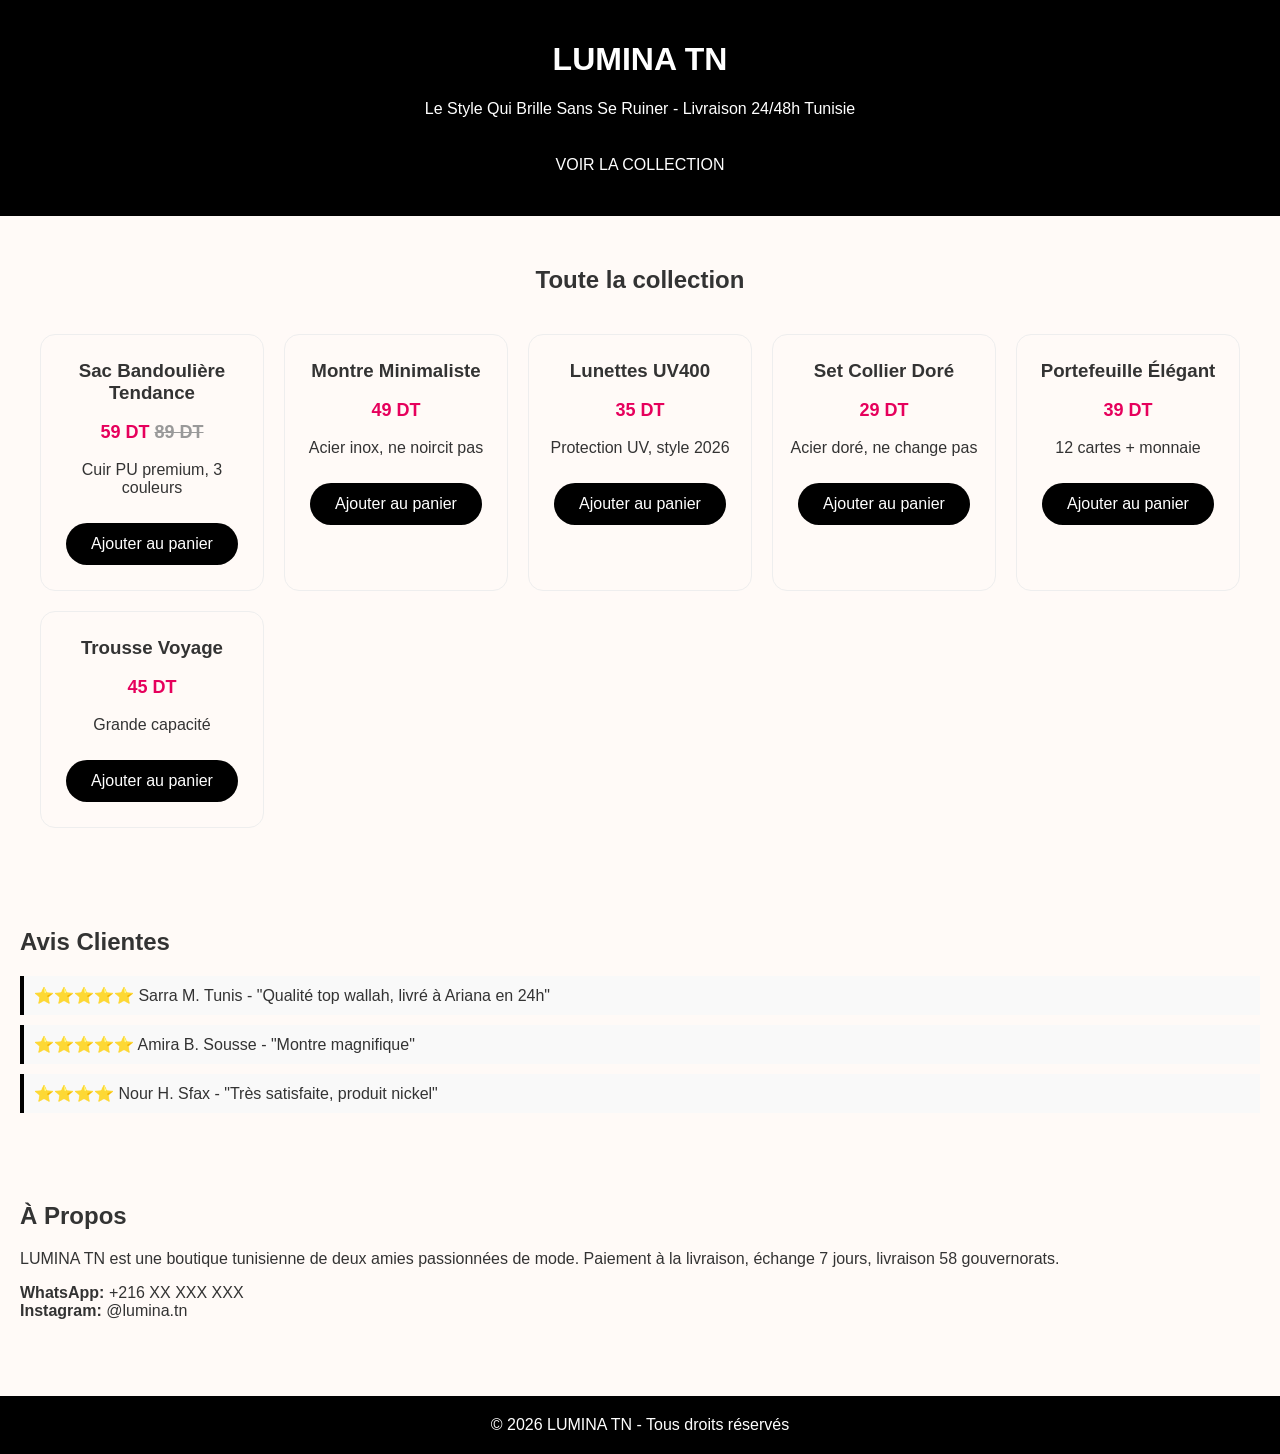
<file: contact.html>
<!DOCTYPE html>
<html lang="fr">
<head>
<meta charset="UTF-8">
<meta name="viewport" content="width=device-width, initial-scale=1.0">
<title>LUMINA TN - Boutique Tendance</title>
<style>
body{font-family:Arial,sans-serif;margin:0;background:#fffaf7;color:#333}
header{background:#000;color:#fff;padding:20px;text-align:center}
.btn{background:#000;color:#fff;padding:12px 25px;text-decoration:none;border-radius:25px;display:inline-block;margin:10px}
.products{display:grid;grid-template-columns:repeat(auto-fit,minmax(220px,1fr));gap:20px;padding:20px}
.card{border:1px solid #eee;border-radius:15px;padding:15px;text-align:center}
.card h3{margin:10px 0}
.price{color:#e6005c;font-weight:bold;font-size:18px}
.old{color:#999;text-decoration:line-through}
section{padding:30px 20px}
.avis{background:#f9f9f9;border-left:4px solid #000;margin:10px 0;padding:10px}
footer{background:#000;color:#fff;text-align:center;padding:20px;margin-top:30px}
</style>
</head>
<body>
<header>
<h1>LUMINA TN</h1>
<p>Le Style Qui Brille Sans Se Ruiner - Livraison 24/48h Tunisie</p>
<a class="btn" href="#boutique">VOIR LA COLLECTION</a>
</header>

<section id="boutique">
<h2 style="text-align:center">Toute la collection</h2>
<div class="products">
<div class="card"><h3>Sac Bandoulière Tendance</h3><p class="price">59 DT <span class="old">89 DT</span></p><p>Cuir PU premium, 3 couleurs</p><a class="btn" href="#">Ajouter au panier</a></div>
<div class="card"><h3>Montre Minimaliste</h3><p class="price">49 DT</p><p>Acier inox, ne noircit pas</p><a class="btn" href="#">Ajouter au panier</a></div>
<div class="card"><h3>Lunettes UV400</h3><p class="price">35 DT</p><p>Protection UV, style 2026</p><a class="btn" href="#">Ajouter au panier</a></div>
<div class="card"><h3>Set Collier Doré</h3><p class="price">29 DT</p><p>Acier doré, ne change pas</p><a class="btn" href="#">Ajouter au panier</a></div>
<div class="card"><h3>Portefeuille Élégant</h3><p class="price">39 DT</p><p>12 cartes + monnaie</p><a class="btn" href="#">Ajouter au panier</a></div>
<div class="card"><h3>Trousse Voyage</h3><p class="price">45 DT</p><p>Grande capacité</p><a class="btn" href="#">Ajouter au panier</a></div>
</div>
</section>

<section>
<h2>Avis Clientes</h2>
<div class="avis">⭐⭐⭐⭐⭐ Sarra M. Tunis - "Qualité top wallah, livré à Ariana en 24h"</div>
<div class="avis">⭐⭐⭐⭐⭐ Amira B. Sousse - "Montre magnifique"</div>
<div class="avis">⭐⭐⭐⭐ Nour H. Sfax - "Très satisfaite, produit nickel"</div>
</section>

<section>
<h2>À Propos</h2>
<p>LUMINA TN est une boutique tunisienne de deux amies passionnées de mode. Paiement à la livraison, échange 7 jours, livraison 58 gouvernorats.</p>
<p><b>WhatsApp:</b> +216 XX XXX XXX<br><b>Instagram:</b> @lumina.tn</p>
</section>

<footer>© 2026 LUMINA TN - Tous droits réservés</footer>
</body>
</html>
</file>
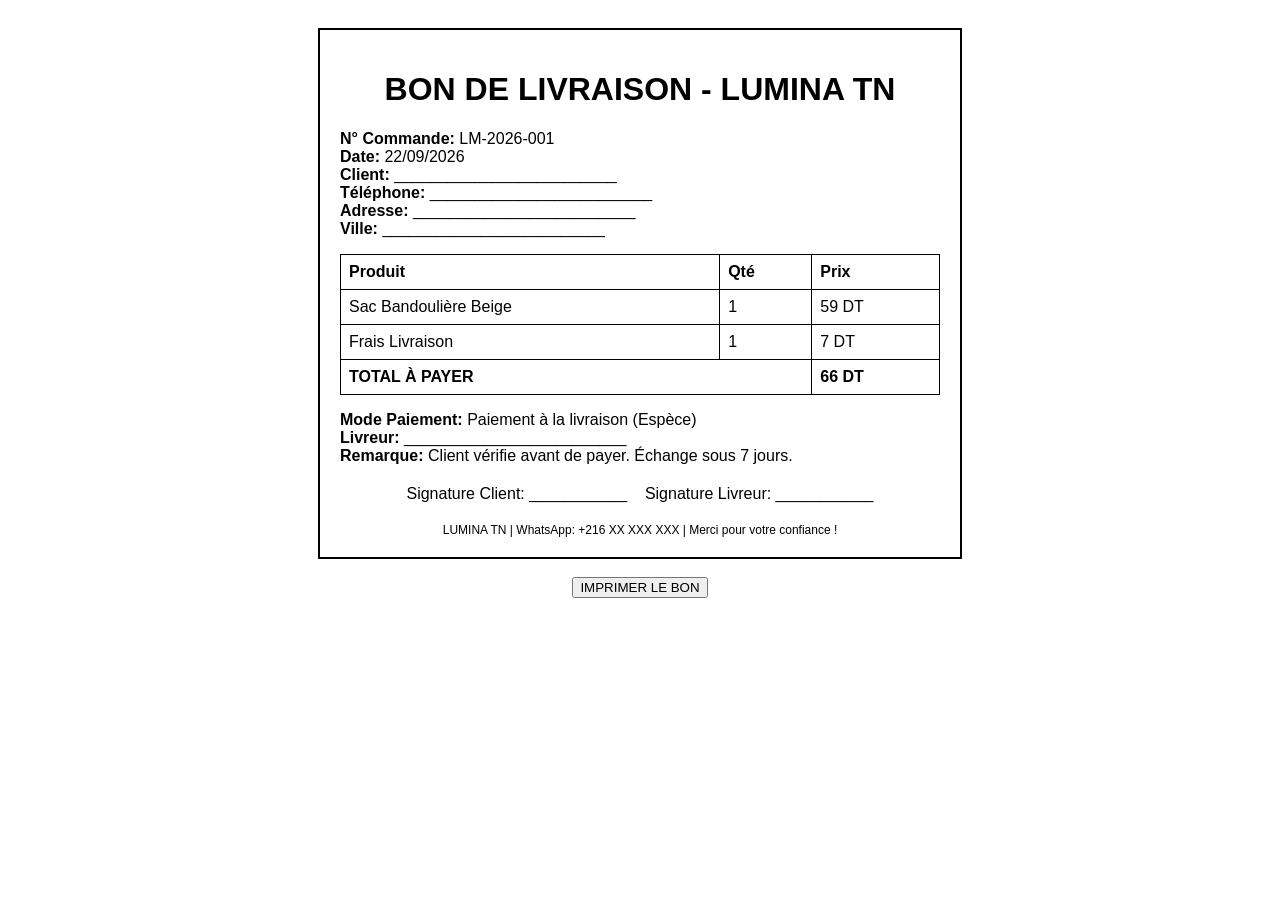
<file: livraison.html>
<!DOCTYPE html>
<html lang="fr">
<head><meta charset="UTF-8"><title>Bon de Livraison - LUMINA TN</title>
<style>body{font-family:Arial;padding:20px} .bon{border:2px solid #000;padding:20px;max-width:600px;margin:auto} h1{text-align:center} table{width:100%;border-collapse:collapse;margin-top:15px} td,th{border:1px solid #000;padding:8px;text-align:left} .footer{margin-top:20px;text-align:center;font-size:12px}</style>
</head>
<body>
<div class="bon">
<h1>BON DE LIVRAISON - LUMINA TN</h1>
<p><b>N° Commande:</b> LM-2026-001<br>
<b>Date:</b> 22/09/2026<br>
<b>Client:</b> _________________________<br>
<b>Téléphone:</b> _________________________<br>
<b>Adresse:</b> _________________________<br>
<b>Ville:</b> _________________________</p>

<table>
<tr><th>Produit</th><th>Qté</th><th>Prix</th></tr>
<tr><td>Sac Bandoulière Beige</td><td>1</td><td>59 DT</td></tr>
<tr><td>Frais Livraison</td><td>1</td><td>7 DT</td></tr>
<tr><th colspan="2">TOTAL À PAYER</th><th>66 DT</th></tr>
</table>

<p><b>Mode Paiement:</b> Paiement à la livraison (Espèce)<br>
<b>Livreur:</b> _________________________<br>
<b>Remarque:</b> Client vérifie avant de payer. Échange sous 7 jours.</p>

<p style="text-align:center;margin-top:20px">Signature Client: ___________ &nbsp;&nbsp; Signature Livreur: ___________</p>

<div class="footer">LUMINA TN | WhatsApp: +216 XX XXX XXX | Merci pour votre confiance !</div>
</div>
<br>
<center><button onclick="window.print()">IMPRIMER LE BON</button></center>
</body>
</html>
</file>
